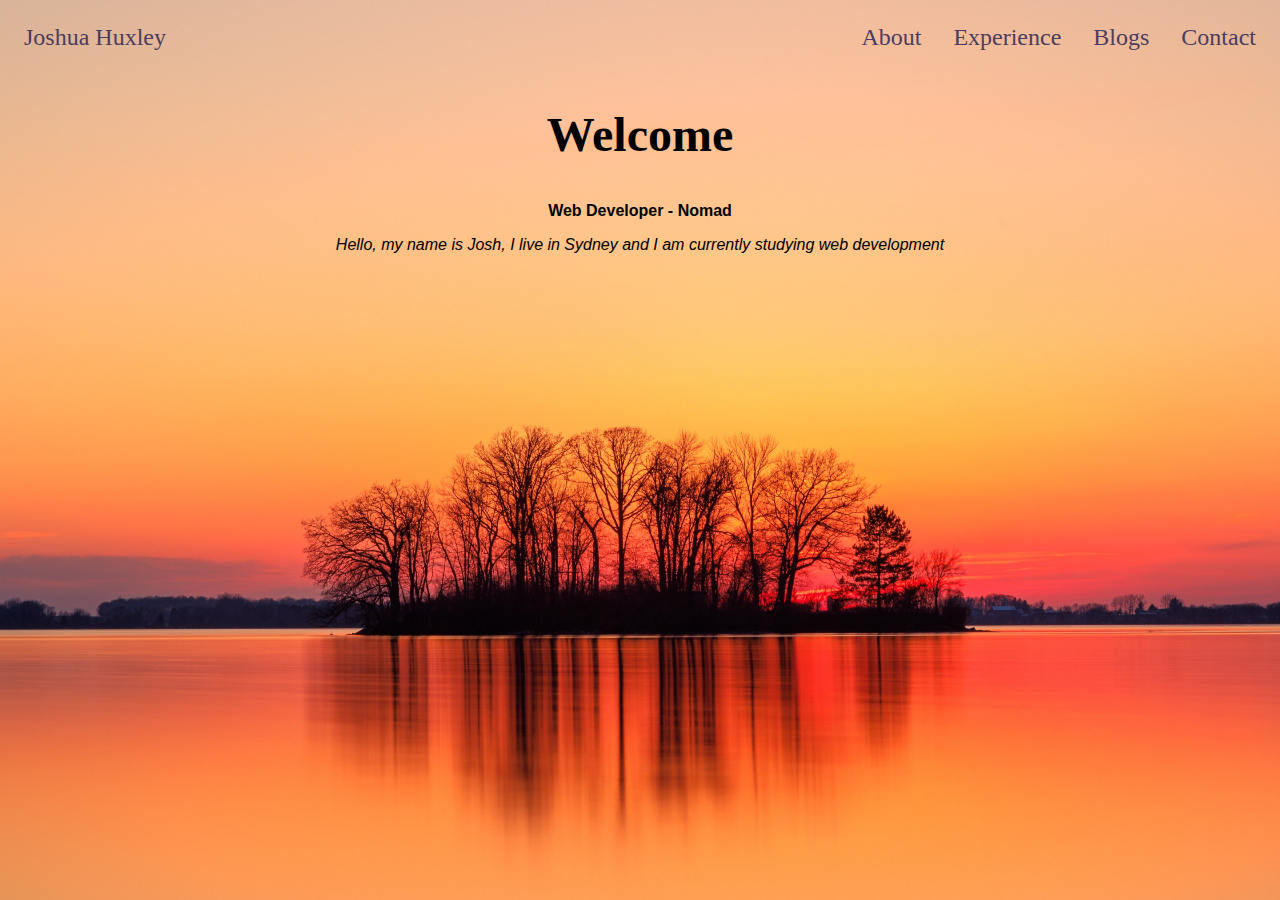
<file: portfolio/index.html>
<!DOCTYPE html>
<html lang="en">
<head>
    <meta charset="UTF-8">
    <meta http-equiv="X-UA-Compatible" content="IE=edge">
    <meta name="viewport" content="width=device-width, initial-scale=1.0">
    <title>Joshua Huxley - Portfolio</title>
    <link rel="stylesheet" href="style.css">

</head>   
<body class="index">
 
    <nav class="nav">
      <div class="nav-left">
        <ul>
          <li><a href="index.html">Joshua Huxley</a></li>
        </ul>  
      </div>  

      <div class="nav-right"> 
        <ul>
          <li><a href="about.html">About</a></li>
          <li><a href="experience.html">Experience</a></li>
          <li><a href="blogs.html">Blogs</a></li>
          <li><a href="contact.html">Contact</a></li>
        </ul>
      </div> 
    </nav>


<header>

    <h2>Welcome</h2>
    <p><b>Web Developer - Nomad</b></p>   
    <p><i>Hello, my name is Josh, I live in Sydney and I am currently studying web development</i></p>
    
 
</header>






</body>
</html>
</file>
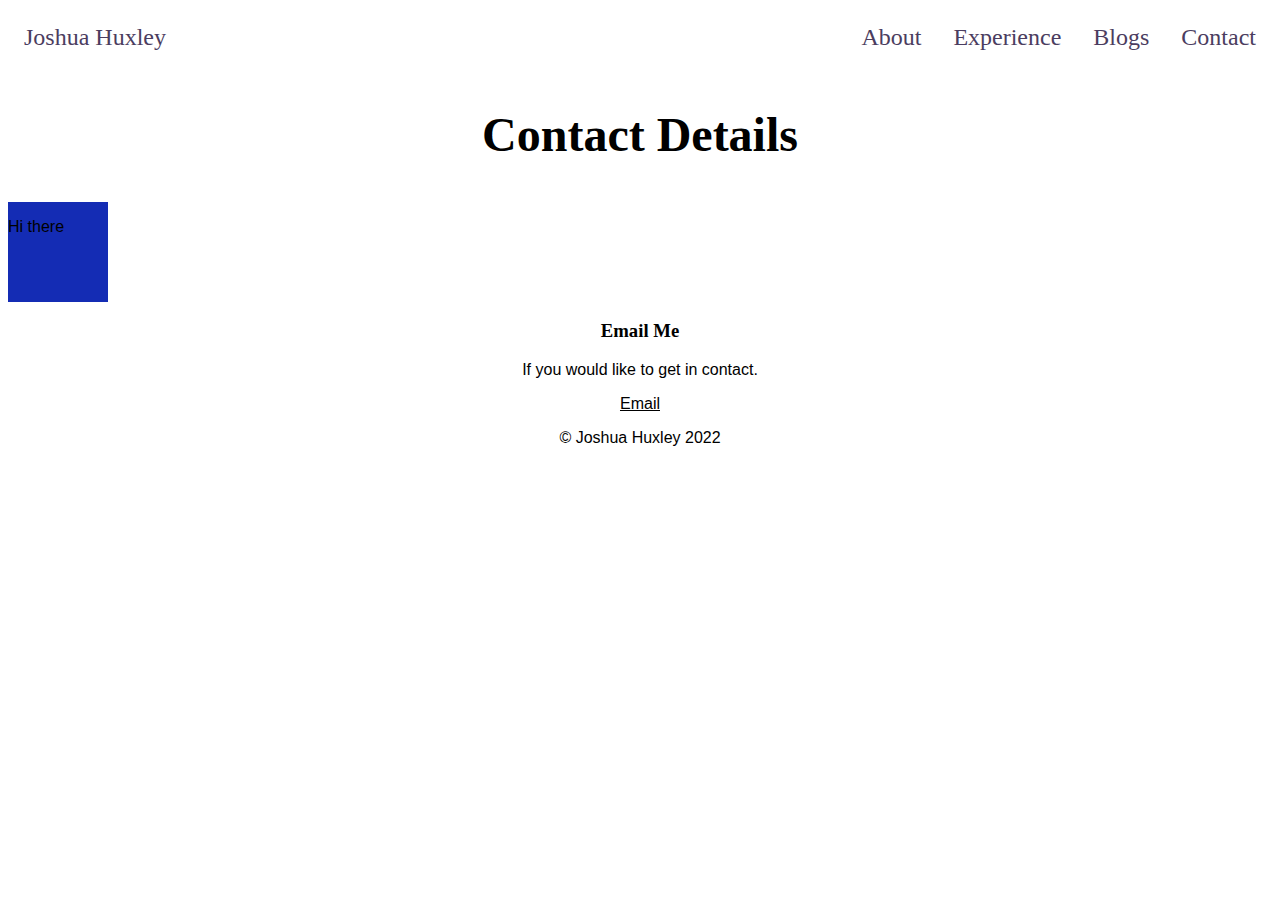
<file: portfolio/contact.html>
<!DOCTYPE html>
<html lang="en">
<head>
    <meta charset="UTF-8">
    <meta http-equiv="X-UA-Compatible" content="IE=edge">
    <meta name="viewport" content="width=device-width, initial-scale=1.0">
    <title>Joshua Huxley - Portfolio</title>
    <link rel="stylesheet" href="style.css">


</head>
<body> 

  <nav class="nav">
    <div class="nav-left">
      <ul>
        <li><a href="index.html">Joshua Huxley</a></li>
      </ul>  
    </div>  

    <div class="nav-right"> 
      <ul>
        <li><a href="about.html">About</a></li>
        <li><a href="experience.html">Experience</a></li>
        <li><a href="blogs.html">Blogs</a></li>
        <li><a href="contact.html">Contact</a></li>
      </ul>
    </div> 
  </nav>

<h2>Contact Details</h2>

<header>

<div class="fancy"><p>Hi there</p></div>


</header>




<section id="email">
<h3>Email Me</h3>
<p>
If you would like to get in contact.
</p>
<p><a href="mailto:huxleyjj@gmail.com">Email</a></p>

</section>



<footer>
    <p> &copy Joshua Huxley 2022</p>
</footer>



</body>
</html>
</file>
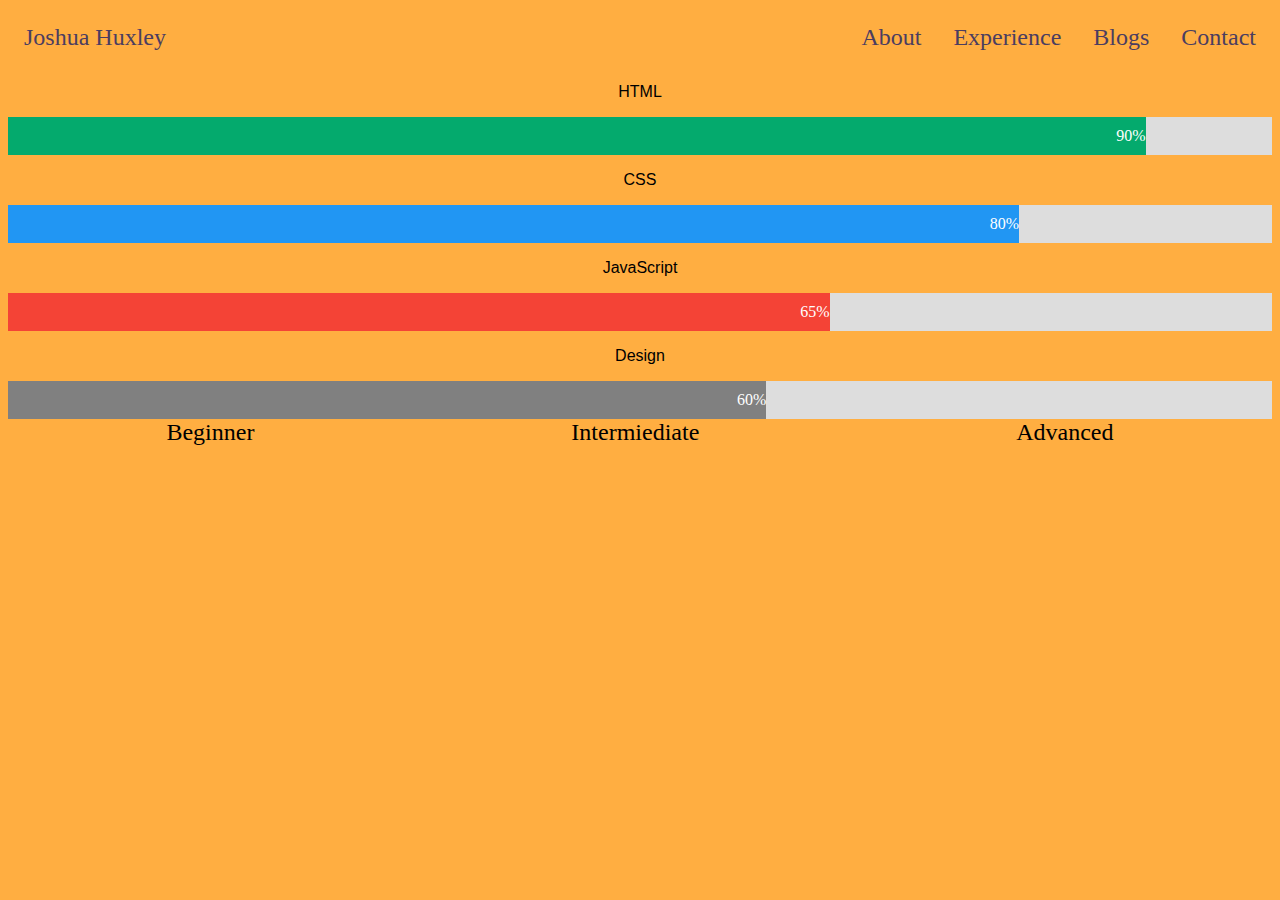
<file: portfolio/experience.html>
<!DOCTYPE html>
<html lang="en">
<head>
    <meta charset="UTF-8">
    <meta http-equiv="X-UA-Compatible" content="IE=edge">
    <meta name="viewport" content="width=device-width, initial-scale=1.0">
    <title>Joshua Huxley - Portfolio</title>
    <link rel="stylesheet" href="style.css">

</head>

<body class="sunset"> 

  <nav class="nav">
    <div class="nav-left">
      <ul>
        <li><a href="index.html">Joshua Huxley</a></li>
      </ul>  
    </div>  

    <div class="nav-right"> 
      <ul>
        <li><a href="about.html">About</a></li>
        <li><a href="experience.html">Experience</a></li>
        <li><a href="blogs.html">Blogs</a></li>
        <li><a href="contact.html">Contact</a></li>
      </ul>
    </div> 
  </nav>


  <p>HTML</p>
<div class="container">
  <div class="skills html">90%</div>
</div>

<p>CSS</p>
<div class="container">
  <div class="skills css">80%</div>
</div>

<p>JavaScript</p>
<div class="container">
  <div class="skills js">65%</div>
</div>

<p>Design</p>
<div class="container">
  <div class="skills design">60%</div>
</div>
 
<div class="level">  
  <div>Beginner</div>
  <div>Intermiediate</div>
  <div>Advanced</div>
</div>






</body>
</html>
</file>
<file: portfolio/style.css>
/* Universal box sizing with inheritance */

html {
    box-sizing: border-box;
  }
  *, *:before, *:after {
    box-sizing: inherit;
    
  }

/* background setup */

.index {

    background: url(earth.jpg) no-repeat center center fixed; 
    -webkit-background-size: cover;
    -moz-background-size: cover;
    -o-background-size: cover;
    background-size: cover;

}

.orange {
    background-color: #FC9C54;
}

.sunset {
    background-color: #FFAE41;
}


h2 {
    color: black;
    text-align: center;
    font-size: 300%
}

p {
    text-align: center;
    color: black;
    font-size: 100%;
    font-family: "Roboto", sans-serif;
}

@media screen and (min-width: ) {
    
}

a {
    color: black;
}

a:hover {
    color: blue;
}


/* Navigation Bar */

nav {
    font-size: 120%;
    padding: 1rem;
}

nav ul {
    list-style-type: none;
    padding: 0%;
    margin: 0%;
    display: flex;
    flex-flow: row wrap;
    justify-content: flex-end;
    align-items: center;
    gap: 2rem;
}

nav a {
    color: #4B3D60;
    text-decoration: none;
    display: block;
    font-size: 125%;
}

nav a:hover {
    color: #FFE373;
}

.nav-left {
    float: left;
}

.nav-left ul li {
    float: left;
}

.nav-right ul li {
    float: right;
}




/* About section */

.box1 {
    background: black; 
    display: grid;
    gap: 1rem;
    align-items: center;
    text-align: center;
}

.box1 p {
    color: white;
}

.icons {
    color: black;   
    font-size: 500%; 
    display: inline-block;
}





/* skills.html part */

/* Make sure that padding behaves as expected */
* {box-sizing:border-box}

/* Container for skill bars */


.container {
  width: 100%; /* Full width */
  background-color: #ddd; /* Grey background */
}

.skills {
  text-align: right; /* Right-align text */
  padding-top: 10px; /* Add top padding */
  padding-bottom: 10px; /* Add bottom padding */
  color: white; /* White text color */
}

.html {width: 90%; background-color: #04AA6D;} /* Green */
.css {width: 80%; background-color: #2196F3;} /* Blue */
.js {width: 65%; background-color: #f44336;} /* Red */
.design {width: 60%; background-color: #808080;} /* Dark Grey */

.level {
    display: flex;
    flex-direction: row;
    justify-content: space-around;
    font-size: 150%;
}





/* contact setion */

#email {
    text-align: center;
}

.fancy {
    width: 100px;
    height: 100px;
    background-color: rgb(20, 44, 180);
    animation-name: lights;
    animation-duration: 5s;
    display: flex;
    flex-direction: row;
    align-content: center;
}

@keyframes lights {
    0% {
        background: green;
    }
    25% {
        background: yellow;
    }
    50% {
        background: red;
    }   
    100% {
        background: purple;
    }

}


}
</file>
